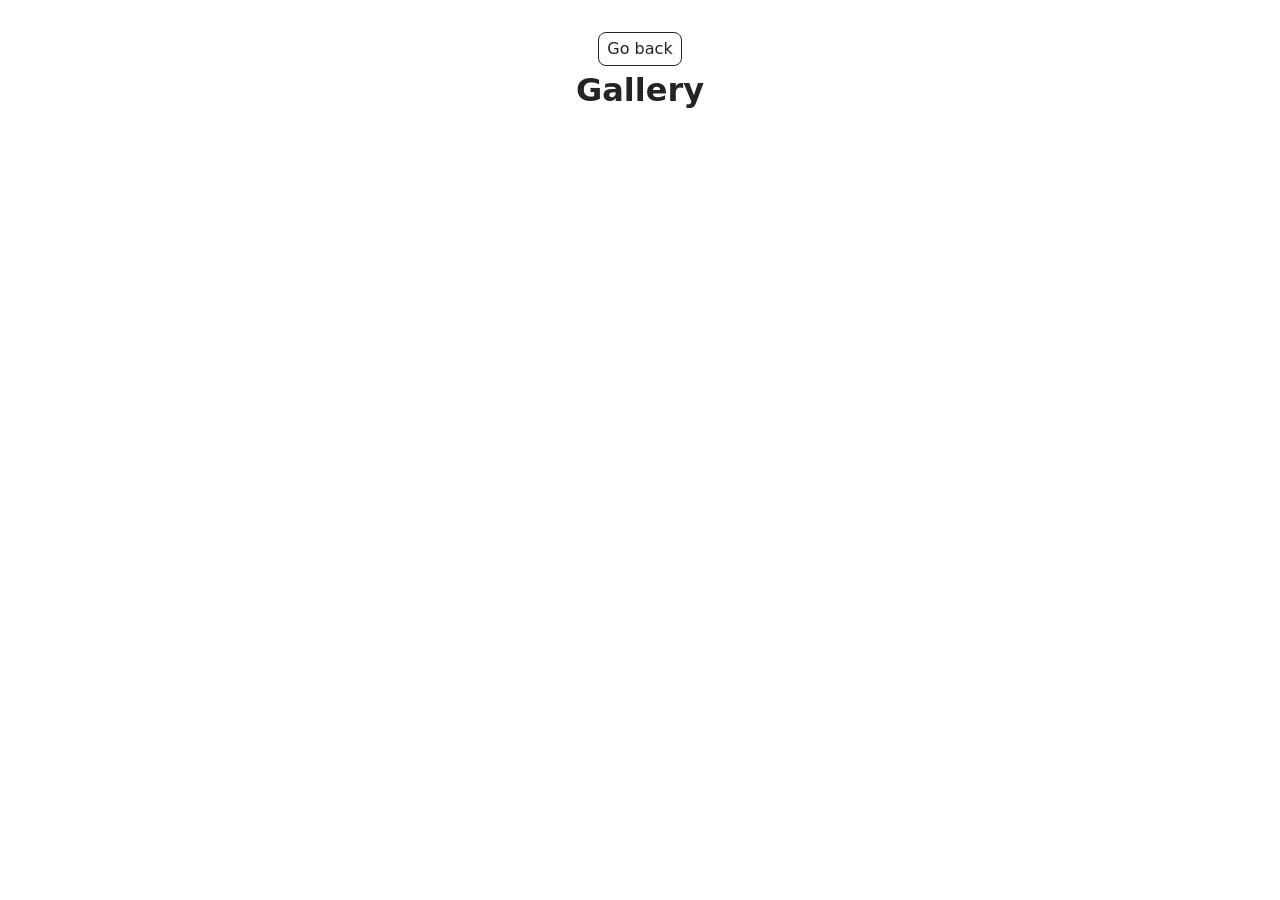
<file: src/1-gallery.html>
<!doctype html>
<html lang="en">
  <head>
    <meta charset="UTF-8" />
    <meta http-equiv="X-UA-Compatible" content="IE=edge" />
    <meta name="viewport" content="width=device-width, initial-scale=1.0" />
    <title>Gallery</title>
    <link rel="stylesheet" href="./css/styles.css" />
  </head>
  <body>
    <main>
      <div class="container">
        <a class="back-link" href="./index.html">Go back</a>

        <h1 class="main-title">Gallery</h1>

        <ul class="gallery"></ul>
      </div>
    </main>
    <script type="module" src="./js/1-gallery.js"></script>
  </body>
</html>
</file>
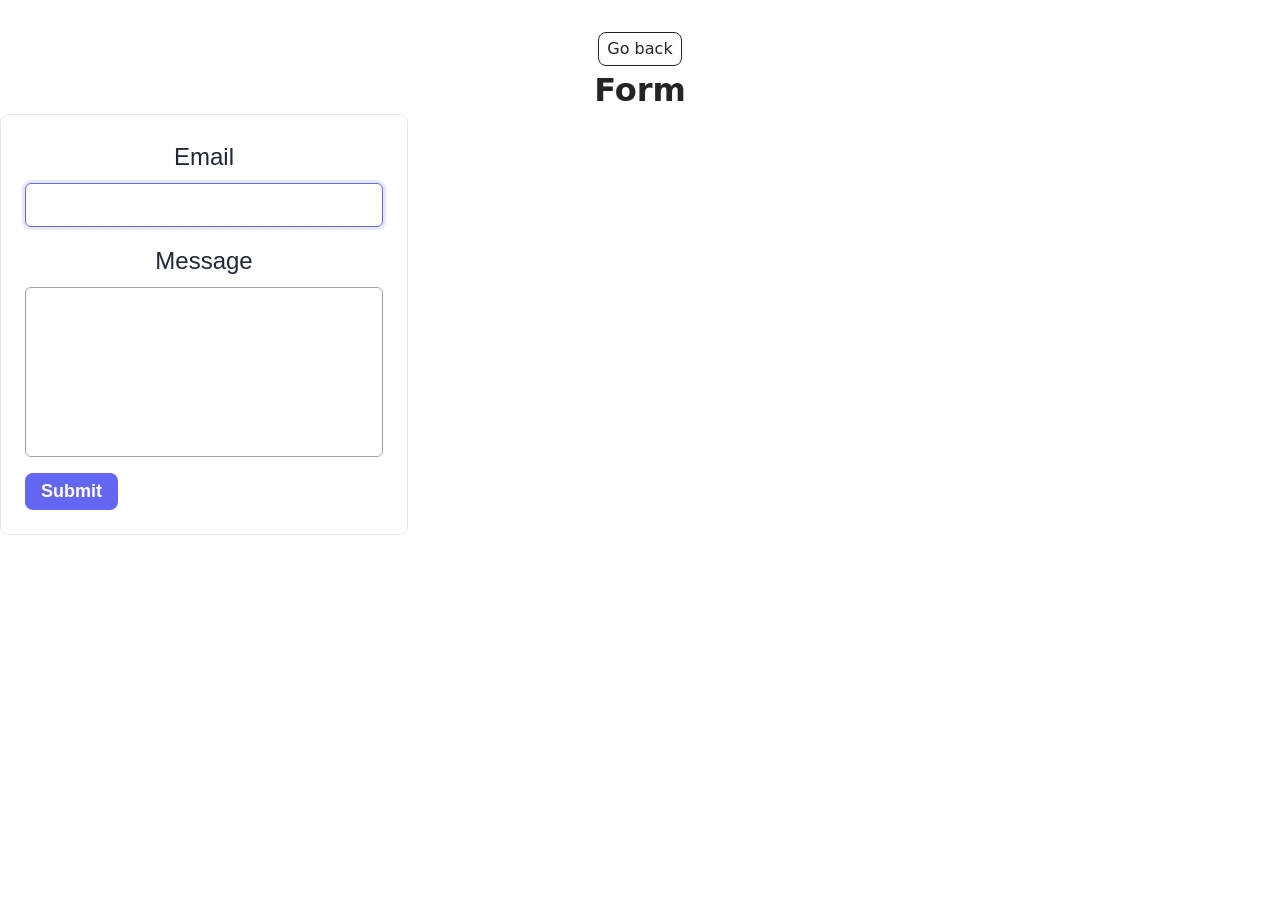
<file: src/2-form.html>
<!doctype html>
<html lang="en">
  <head>
    <meta charset="UTF-8" />
    <meta http-equiv="X-UA-Compatible" content="IE=edge" />
    <meta name="viewport" content="width=device-width, initial-scale=1.0" />
    <title>From</title>
    <link rel="stylesheet" href="./css/styles.css" />
  </head>
  <body>
    <main>
      <a class="back-link" href="./index.html">Go back</a>

      <div class="container">
        <h1 class="main-title">Form</h1>
      </div>

      <form class="feedback-form" autocomplete="off">
        <label>
          Email
          <input type="email" name="email" autofocus />
        </label>

        <label>
          Message
          <textarea name="message" rows="8"></textarea>
        </label>

        <button type="submit">Submit</button>
      </form>
    </main>
    <script type="module" src="./js/2-form.js"></script>
  </body>
</html>
</file>
<file: src/css/styles.css>
/**
  |============================
  | include css partials with
  | default @import url()
  |============================
*/
/* Common styles */
@import url('./reset.css');
@import url('./base.css');
@import url('./container.css');
@import url('./animations.css');

/* Sections style */
@import url('./header.css');
@import url('./vite-promo.css');
@import url('./badges.css');
@import url('./back-link.css');
@import url('./footer.css');

.gallery {
  display: flex;
  flex-wrap: wrap;
  gap: 24px;

  width: 1128px;

  list-style: none;
  padding: 0;
  margin: 0 auto;
}

.gallery-item {
  width: 360px;
}

.gallery-image {
  display: block;
  width: 360px;
  height: 200px;
  object-fit: cover;
  transition: transform 250ms ease;
}

.gallery-image:hover {
  transform: scale(1.03);
}

.feedback-form {
  display: flex;
  flex-direction: column;
  width: 408px;
  gap: 16px;
  padding: 24px;
  background-color: #ffffff;
  border-radius: 8px;
  border: 1px solid #e5e7eb;
  box-sizing: border-box;
  font-family:
    -apple-system, BlinkMacSystemFont, 'Segoe UI', Roboto, sans-serif;
}

.feedback-form label {
  display: flex;
  flex-direction: column;
  gap: 8px;
  font-size: 24px;
  color: #1f2937;
}

.feedback-form input[type='email'],
.feedback-form textarea {
  padding: 12px;
  border: 1px solid #9ca3af;
  border-radius: 6px;
  font-size: 16px;
  font-family: inherit;
  box-sizing: border-box;
  resize: none;
}

.feedback-form input[type='email']:focus,
.feedback-form textarea:focus {
  outline: none;
  border-color: #6366f1;
  box-shadow: 0 0 0 3px rgba(99, 102, 241, 0.15);
}

.feedback-form button {
  align-self: flex-start;
  padding: 8px 16px;
  background-color: #6366f1;
  color: #ffffff;
  font-size: 18px;
  font-weight: 600;
  border: none;
  border-radius: 8px;
  cursor: pointer;
  transition: background-color 0.2s;
}

.feedback-form button:hover {
  background-color: #4f46e5;
}
</file>
